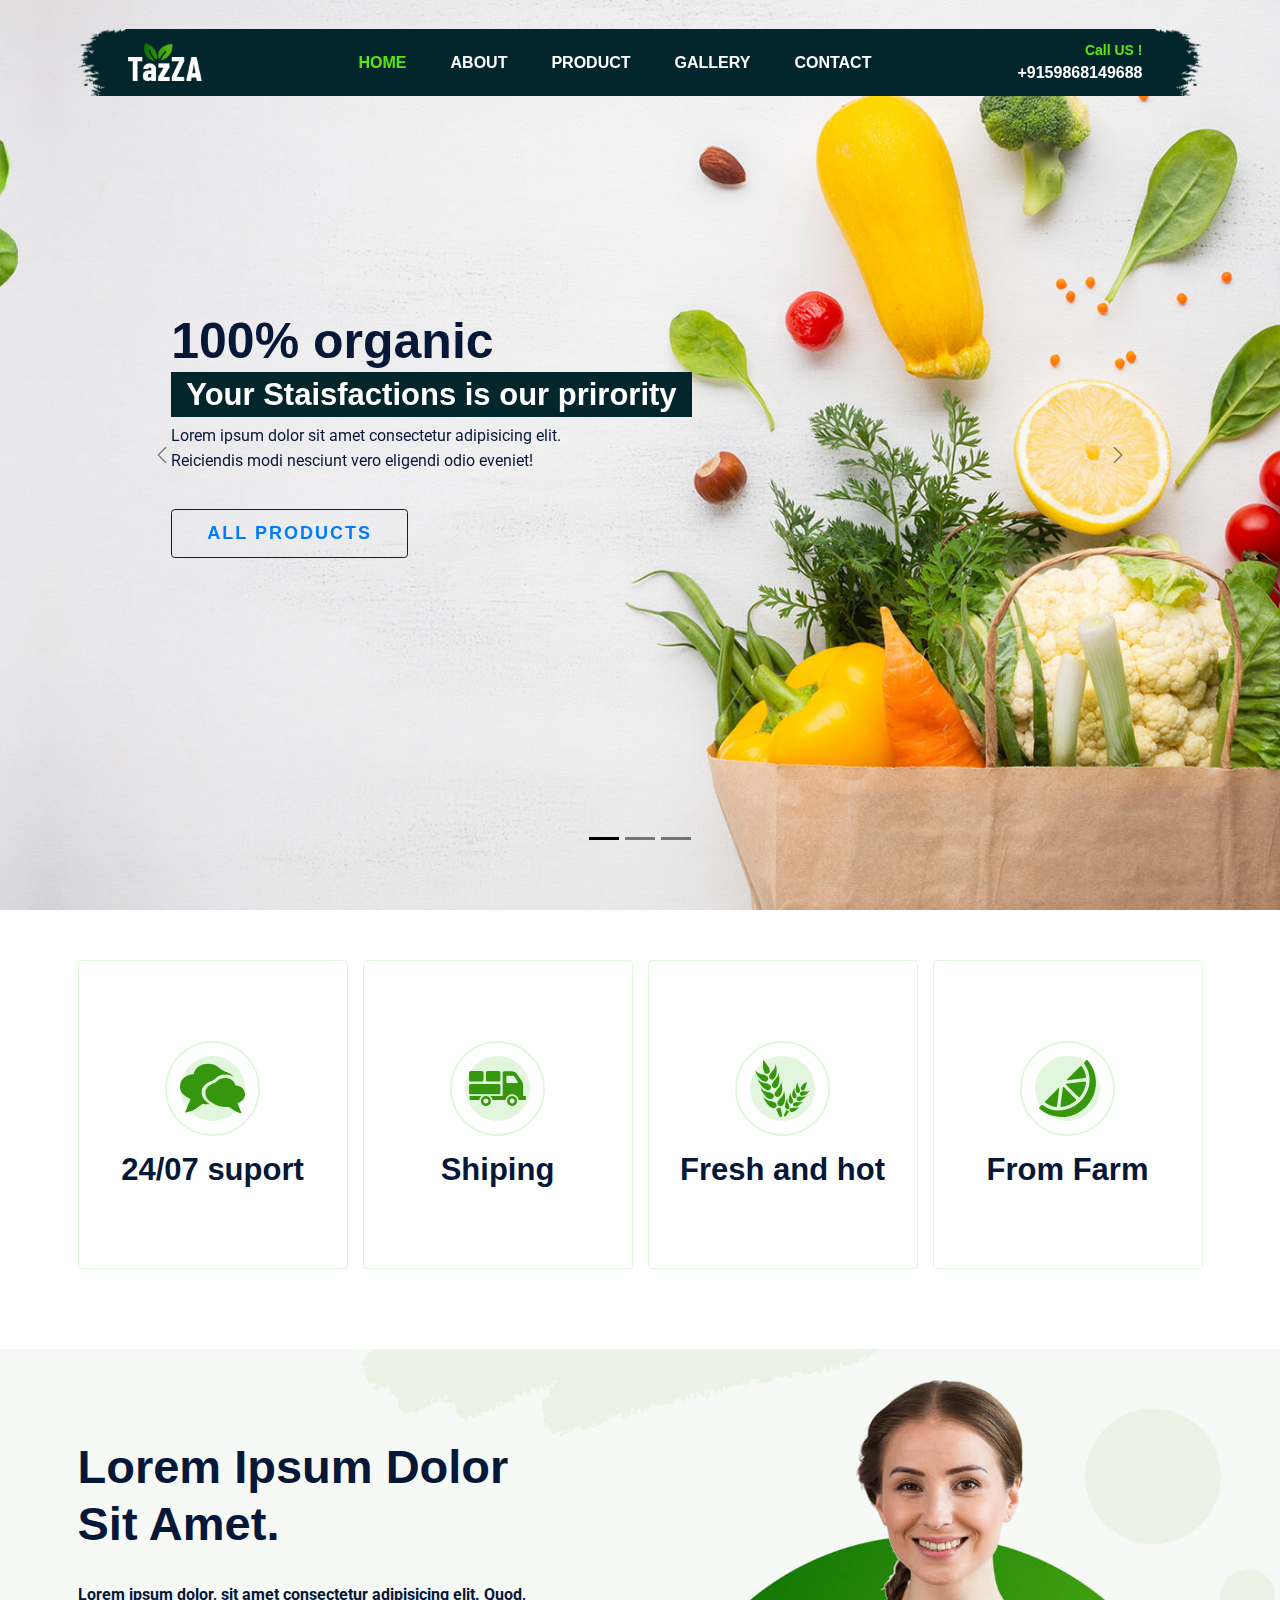
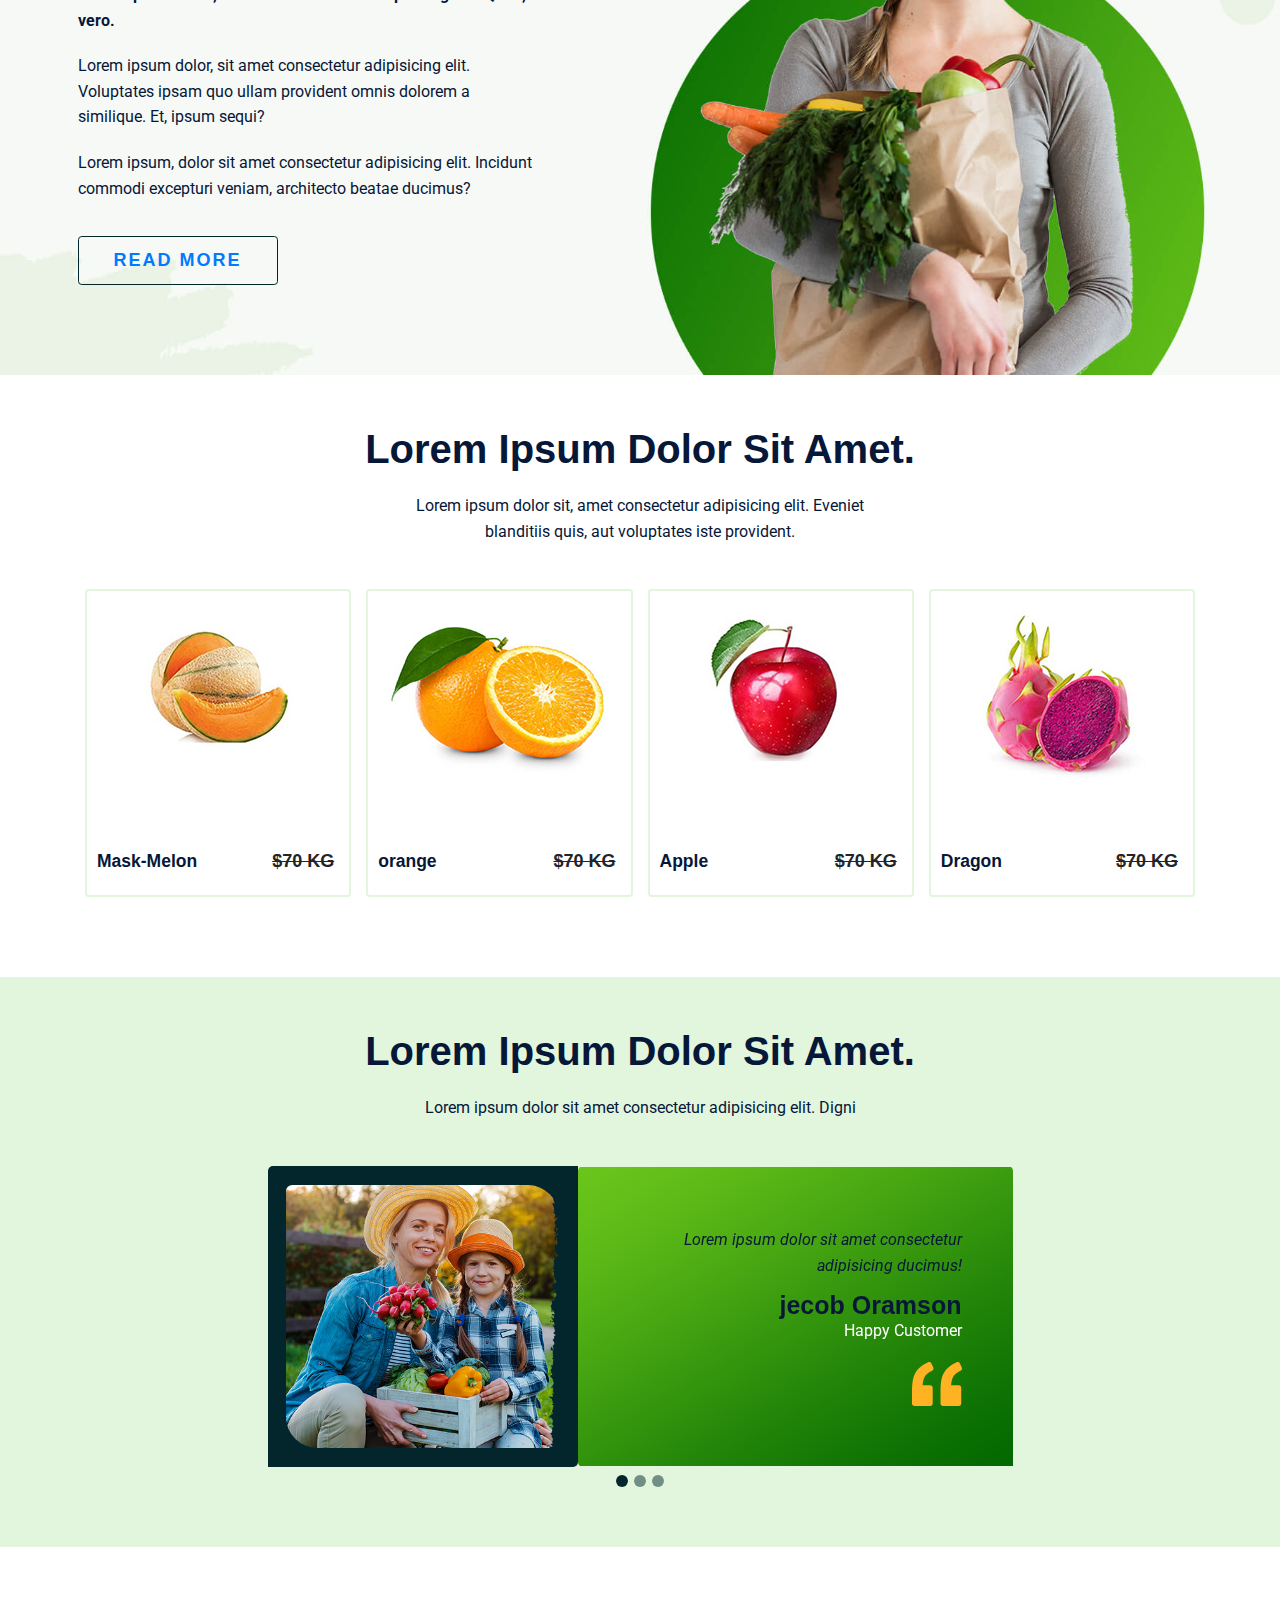
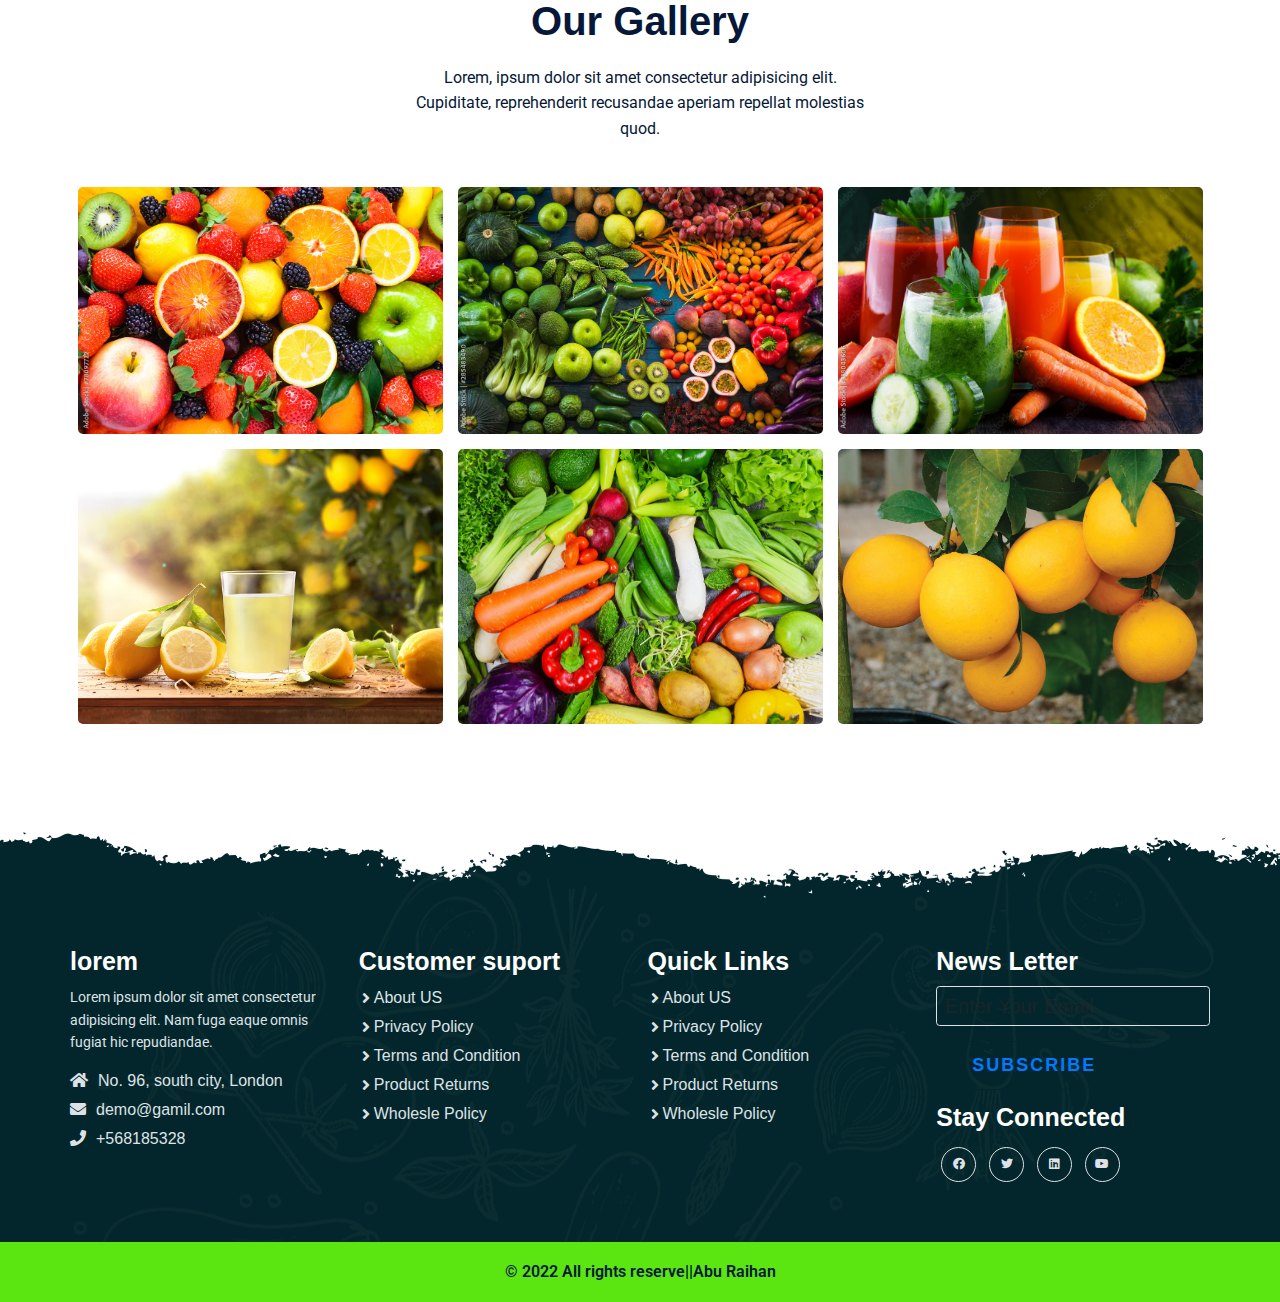
<file: index.html>
<!DOCTYPE html>
<html lang="en">
  <head>
    <meta charset="UTF-8" />
    <meta http-equiv="X-UA-Compatible" content="IE=edge" />
    <meta name="viewport" content="width=device-width, initial-scale=1.0" />
    <title>Vagitable Gardern webpage Design Bootstrap 5</title>
    <link rel="shortcut icon" href="./images/logo.png" type="image/x-icon" />
    <!-- light Box popup -->
    <link rel="stylesheet" href="CSS/lightbox.css" />
    <!-- Bootstrap 5 CDN -->
    <link
      rel="stylesheet"
      href="https://cdn.jsdelivr.net/npm/bootstrap@5.0.1/dist/css/bootstrap.min.css"
    />
    <!-- fontawosome cdn -->
    <link
      rel="stylesheet"
      href="https://cdnjs.cloudflare.com/ajax/libs/font-awesome/5.15.4/css/all.min.css"
    />
    <!-- style.css -->
    <link rel="stylesheet" href="CSS/Main.css" />
    <link rel="stylesheet" href="CSS/responsive-style.css" />
  </head>
  <body>
    <!-- Navbar section start -->
    <header id="full_nav">
      <div class="header">
        <div class="container">
          <nav class="navbar navbar-expand-lg">
            <a class="navbar-brand" href="#"
              ><img src="./images/logo.png" alt="logo"
            /></a>
            <button
              class="navbar-toggler"
              type="button"
              data-bs-toggle="collapse"
              data-bs-target="#navbarNav"
              aria-controls="navbarNav"
              aria-expanded="false"
              aria-label="Toggle navigation"
            >
              <!-- <span class="navbar-toggler-icon"></span> -->
              <i class="fas fa-stream navbar-toggler-icon"></i>
            </button>
            <div class="collapse navbar-collapse" id="navbarNav">
              <ul class="navbar-nav mx-auto">
                <li class="nav-item">
                  <a
                    class="nav-link active"
                    aria-current="page"
                    href="./index.html"
                    >Home</a
                  >
                </li>
                <li class="nav-item">
                  <a class="nav-link" href="About.html">About</a>
                </li>
                <li class="nav-item">
                  <a class="nav-link" href="Product.html">Product</a>
                </li>
                <li class="nav-item">
                  <a class="nav-link" href="Gallery.html">Gallery</a>
                </li>
                <li class="nav-item">
                  <a class="nav-link" href="Contact.html">Contact</a>
                </li>
              </ul>
              <div class="header_right">
                <div class="text-lg-end">
                  <span>Call US !</span>
                  <span class="phone_number">+9159868149688</span>
                </div>
              </div>
            </div>
          </nav>
        </div>
      </div>
    </header>
    <!-- Navbar section Exit -->
    <!-- banner section start -->
    <section class="banner_section">
      <div class="container">
        <div
          id="carouselExampleDark"
          class="carousel carousel-dark slide"
          data-bs-ride="carousel"
        >
          <div class="carousel-indicators">
            <button
              type="button"
              data-bs-target="#carouselExampleDark"
              data-bs-slide-to="0"
              class="active"
              aria-current="true"
              aria-label="Slide 1"
            ></button>
            <button
              type="button"
              data-bs-target="#carouselExampleDark"
              data-bs-slide-to="1"
              aria-label="Slide 2"
            ></button>
            <button
              type="button"
              data-bs-target="#carouselExampleDark"
              data-bs-slide-to="2"
              aria-label="Slide 3"
            ></button>
          </div>
          <div class="carousel-inner">
            <div class="carousel-item active">
              <div class="carousel-caption ms-5 ps-5">
                <div class="banner-content">
                  <h1>100% organic</h1>
                  <h3>Your Staisfactions is our prirority</h3>
                  <p>
                    Lorem ipsum dolor sit amet consectetur adipisicing elit.
                    Reiciendis modi nesciunt vero eligendi odio eveniet!
                  </p>
                  <a href="Product.html" class="btn main-btn">All Products</a>
                </div>
              </div>
            </div>
            <div class="carousel-item" data-bs-interval="2000">
              <div class="carousel-caption ms-5 ps-5">
                <div class="banner-content">
                  <h1>Fastest Delivery!</h1>
                  <h3>We have our own tranpotaions</h3>
                  <p>
                    Lorem ipsum dolor sit amet consectetur adipisicing elit.
                    Reiciendis modi nesciunt vero eligendi odio eveniet!
                  </p>
                  <a href="Product.html" class="btn main-btn">All Products</a>
                </div>
              </div>
            </div>
            <div class="carousel-item">
              <div class="carousel-caption ms-5 ps-5">
                <div class="banner-content">
                  <h1>Feel Free to contact us</h1>
                  <h3>You wll be our happiest customer</h3>
                  <p>
                    Lorem ipsum dolor sit amet consectetur adipisicing elit.
                    Reiciendis modi nesciunt vero eligendi odio eveniet!
                  </p>
                  <a href="Product.html" class="btn main-btn">All Products</a>
                </div>
              </div>
            </div>
          </div>
          <button
            class="carousel-control-prev"
            type="button"
            data-bs-target="#carouselExampleDark"
            data-bs-slide="prev"
          >
            <span
              class="carousel-control-prev-icon text-danger"
              aria-hidden="true"
            ></span>
            <span class="visually-hidden">Previous</span>
          </button>
          <button
            class="carousel-control-next"
            type="button"
            data-bs-target="#carouselExampleDark"
            data-bs-slide="next"
          >
            <span class="carousel-control-next-icon" aria-hidden="true"></span>
            <span class="visually-hidden">Next</span>
          </button>
        </div>
      </div>
    </section>
    <!-- banner section exit -->
    <!-- feature secton start -->
    <section class="feature_section">
      <div class="container">
        <div class="row">
          <div class="col-6 col-lg-3 mb-5">
            <div class="card features-box">
              <div class="text-center">
                <div class="features-icon-border">
                  <div class="features-icon">
                    <img
                      src="./images//feature-icon/ui-chat.svg"
                      alt="features icons"
                    />
                  </div>
                </div>
                <div class="features-text">
                  <h3>24/07 suport</h3>
                </div>
              </div>
            </div>
          </div>
          <div class="col-6 col-lg-3 mb-5">
            <div class="card features-box">
              <div class="text-center">
                <div class="features-icon-border">
                  <div class="features-icon">
                    <img
                      src="./images//feature-icon/truck-loaded.svg"
                      alt="features icons"
                    />
                  </div>
                </div>
                <div class="features-text">
                  <h3>Shiping</h3>
                </div>
              </div>
            </div>
          </div>
          <div class="col-6 col-lg-3 mb-5">
            <div class="card features-box">
              <div class="text-center">
                <div class="features-icon-border">
                  <div class="features-icon">
                    <img
                      src="./images//feature-icon/wheat.svg"
                      alt="features icons"
                    />
                  </div>
                </div>
                <div class="features-text">
                  <h3>Fresh and hot</h3>
                </div>
              </div>
            </div>
          </div>
          <div class="col-6 col-lg-3 mb-5">
            <div class="card features-box">
              <div class="text-center">
                <div class="features-icon-border">
                  <div class="features-icon">
                    <img
                      src="./images//feature-icon/lemon.svg"
                      alt="features icons"
                    />
                  </div>
                </div>
                <div class="features-text">
                  <h3>From Farm</h3>
                </div>
              </div>
            </div>
          </div>
        </div>
      </div>
    </section>
    <!-- feature secton end -->
    <!-- About Section start -->
    <section class="landing_about_section">
      <div class="container">
        <div class="row align-items-center">
          <div class="col-xl-5 col-lg-6 col-sm-8">
            <div class="about-content">
              <h2>Lorem ipsum dolor sit amet.</h2>
              <div class="about-details">
                <p class="fw-bold">
                  Lorem ipsum dolor, sit amet consectetur adipisicing elit.
                  Quod, vero.
                </p>
                <p>
                  Lorem ipsum dolor, sit amet consectetur adipisicing elit.
                  Voluptates ipsam quo ullam provident omnis dolorem a
                  similique. Et, ipsum sequi?
                </p>
                <p>
                  Lorem ipsum, dolor sit amet consectetur adipisicing elit.
                  Incidunt commodi excepturi veniam, architecto beatae ducimus?
                </p>
                <a href="about.html" class="btn main-btn">Read More</a>
              </div>
            </div>
          </div>
        </div>
      </div>
    </section>

    <!-- About Section End -->

    <!-- Landing Product seciton  -->
    <section class="landing_product_section">
      <div class="container">
        <div class="row justify-content-center">
          <div class="col-12 text-center pb-5">
            <h2 class="section-title">Lorem ipsum dolor sit amet.</h2>
            <p class="section-subtitle">
              Lorem ipsum dolor sit, amet consectetur adipisicing elit. Eveniet
              blanditiis quis, aut voluptates iste provident.
            </p>
          </div>
        </div>
        <div class="row mx-0">
          <div class="col-lg-3 col-sm-6 mb-5">
            <div class="card product-card">
              <div class="product-img">
                <img
                  src="./images/products/product-1.jpg"
                  alt=""
                  class="img-fluid"
                />
              </div>
              <div class="d-flex align-items-center justify-content-between">
                <h3 class="fs-3">Mask-Melon</h3>
                <span class="text-dark">$70 kg</span>
              </div>
              <div class="product-detail">
                <a href="#" class="btn main-btn">View Product</a>
              </div>
            </div>
          </div>
          <div class="col-lg-3 col-sm-6 mb-5">
            <div class="card product-card">
              <div class="product-img">
                <img
                  src="./images/products/product-2.jpg"
                  alt=""
                  class="img-fluid"
                />
              </div>
              <div class="d-flex align-items-center justify-content-between">
                <h3 class="fs-3">orange</h3>
                <span class="text-dark">$70 kg</span>
              </div>
              <div class="product-detail">
                <a href="#" class="btn main-btn">View Product</a>
              </div>
            </div>
          </div>
          <div class="col-lg-3 col-sm-6 mb-5">
            <div class="card product-card">
              <div class="product-img">
                <img
                  src="./images/products/product-3.jpg"
                  alt=""
                  class="img-fluid"
                />
              </div>
              <div class="d-flex align-items-center justify-content-between">
                <h4 class="fs-3">Apple</h4>
                <span class="text-dark">$70 kg</span>
              </div>
              <div class="product-detail">
                <a href="#" class="btn main-btn">View Product</a>
              </div>
            </div>
          </div>
          <div class="col-lg-3 col-sm-6 mb-5">
            <div class="card product-card">
              <div class="product-img">
                <img
                  src="./images/products/product-4.jpg"
                  alt=""
                  class="img-fluid"
                />
              </div>
              <div class="d-flex align-items-center justify-content-between">
                <h3 class="fs-3">Dragon</h3>
                <span class="text-dark">$70 kg</span>
              </div>
              <div class="product-detail">
                <a href="#" class="btn main-btn">View Product</a>
              </div>
            </div>
          </div>
        </div>
      </div>
    </section>
    <!-- testimonal section -->
    <section class="testimonial-section">
      <div class="container">
        <div class="row pb-5">
          <div class="col-12 text-center">
            <h2 class="section-title">Lorem ipsum dolor sit amet.</h2>
            <p class="section-subtitle">
              Lorem ipsum dolor sit amet consectetur adipisicing elit. Digni
            </p>
          </div>
        </div>
        <div class="row justify-content-center">
          <div class="col-xl-8 col-md-10">
            <div
              id="carouselExampleIndicators"
              class="carousel slide"
              data-bs-ride="carousel"
            >
              <div class="carousel-indicators">
                <button
                  type="button"
                  data-bs-target="#carouselExampleIndicators"
                  data-bs-slide-to="0"
                  class="active"
                  aria-current="true"
                  aria-label="Slide 1"
                ></button>
                <button
                  type="button"
                  data-bs-target="#carouselExampleIndicators"
                  data-bs-slide-to="1"
                  aria-label="Slide 2"
                ></button>
                <button
                  type="button"
                  data-bs-target="#carouselExampleIndicators"
                  data-bs-slide-to="2"
                  aria-label="Slide 3"
                ></button>
              </div>
              <div class="carousel-inner">
                <div class="carousel-item active">
                  <div class="d-sm-flex">
                    <div class="profile-box col-sm=5">
                      <img
                        src="./images/testimonial/testimonial-1.png"
                        alt=""
                        class="img-fluid"
                      />
                    </div>
                    <div class="card col-sm-7">
                      <div class="desc-box">
                        <p class="fst-italic">
                          Lorem ipsum dolor sit amet consectetur adipisicing
                          ducimus!
                        </p>
                        <div class="my-4">
                          <h4>jecob Oramson</h4>
                          <p class="m-0 text-white">Happy Customer</p>
                        </div>
                        <img
                          src="./images/testimonial/qoutes.svg"
                          alt=""
                          class="float-end"
                        />
                      </div>
                    </div>
                  </div>
                </div>
                <div class="carousel-item">
                  <div class="d-sm-flex">
                    <div class="profile-box col-sm=5">
                      <img
                        src="./images/testimonial/testimonial-1.png"
                        alt=""
                        class="img-fluid"
                      />
                    </div>
                    <div class="card col-sm-7">
                      <div class="desc-box">
                        <p class="fst-italic">
                          Lorem ipsum dolor sit, amet consectetur adipisicing
                        </p>
                        <div class="my-4">
                          <h4>jecob Oramson</h4>
                          <p class="m-0 text-white">Happy Customer</p>
                        </div>
                        <img
                          src="./images/testimonial/qoutes.svg"
                          alt=""
                          class="float-end"
                        />
                      </div>
                    </div>
                  </div>
                </div>
                <div class="carousel-item">
                  <div class="d-sm-flex">
                    <div class="profile-box col-sm=5">
                      <img
                        src="./images/testimonial/testimonial-1.png"
                        alt=""
                        class="img-fluid"
                      />
                    </div>
                    <div class="card col-sm-7">
                      <div class="desc-box">
                        <p class="fst-italic">
                          Lorem ipsum dolor sit, amet consectetur adipisicing
                          elit. Dicta libero odit
                        </p>
                        <div class="my-4">
                          <h4>jecob Oramson</h4>
                          <p class="m-0 text-white">Happy Customer</p>
                        </div>
                        <img
                          src="./images/testimonial/qoutes.svg"
                          alt=""
                          class="float-end"
                        />
                      </div>
                    </div>
                  </div>
                </div>
              </div>
            </div>
          </div>
        </div>
      </div>
    </section>
    <!-- testimonal section -->
    <!-- gallery section start -->

    <section class="gallery_section">
      <div class="container">
        <div class="row">
          <div class="col-12 text-center pb-5">
            <h2 class="section-title">Our Gallery</h2>
            <p class="section-subtitle">
              Lorem, ipsum dolor sit amet consectetur adipisicing elit.
              Cupiditate, reprehenderit recusandae aperiam repellat molestias
              quod.
            </p>
          </div>
          <div class="col-sm-6 col-lg-4 mb-4">
            <a
              href="./images/gallery/g-1.jpg"
              data-lightbox="image"
              data-title="lemon"
              ><img
                src="./images/gallery/g-1.jpg"
                alt=""
                class="img-fluid rounded-3"
            /></a>
          </div>
          <div class="col-sm-6 col-lg-4 mb-4">
            <a
              href="./images/gallery/g-2.jpg"
              data-lightbox="image"
              data-title="lemon"
              ><img
                src="./images/gallery/g-2.jpg"
                alt=""
                class="img-fluid rounded-3"
            /></a>
          </div>
          <div class="col-sm-6 col-lg-4 mb-4">
            <a
              href="./images/gallery/g-3.jpg"
              data-lightbox="image"
              data-title="lemon"
              ><img
                src="./images/gallery/g-3.jpg"
                alt=""
                class="img-fluid rounded-3"
            /></a>
          </div>
          <div class="col-sm-6 col-lg-4 mb-4">
            <a
              href="./images/gallery/g-4.jpg"
              data-lightbox="image"
              data-title="lemon"
              ><img
                src="./images/gallery/g-4.jpg"
                alt=""
                class="img-fluid rounded-3"
            /></a>
          </div>
          <div class="col-sm-6 col-lg-4 mb-4">
            <a
              href="./images/gallery/g-5.jpg"
              data-lightbox="image"
              data-title="lemon"
              ><img
                src="./images/gallery/g-5.jpg"
                alt=""
                class="img-fluid rounded-3"
            /></a>
          </div>
          <div class="col-sm-6 col-lg-4 mb-4">
            <a
              href="./images/gallery/g-6.jpg"
              data-lightbox="image"
              data-title="lemon"
              ><img
                src="./images/gallery/g-6.jpg"
                alt=""
                class="img-fluid rounded-3"
            /></a>
          </div>
        </div>
      </div>
    </section>

    <!-- gallery section End -->
    <!-- footer section start  -->
    <section class="footer-wrapper mt-3 mb-md-0">
      <div class="container px-5 px-lg-0">
        <div class="row">
          <div class="col-lg-3 col-sm-6 mb-5 mb-lg-0">
            <h5>lorem</h5>
            <p class="mb-4 ps-0 company-details">
              Lorem ipsum dolor sit amet consectetur adipisicing elit. Nam fuga
              eaque omnis fugiat hic repudiandae.
            </p>
            <div class="contact-info">
              <ul class="list-unstyled">
                <li>
                  <a href="#"
                    ><i class="fa fa-home me-3"></i>No. 96, south city,
                    London</a
                  >
                </li>
                <li>
                  <a href="#"
                    ><i class="fa fa-envelope me-3"></i>demo@gamil.com</a
                  >
                </li>
                <li>
                  <a href="#"><i class="fa fa-phone me-3"></i>+568185328</a>
                </li>
              </ul>
            </div>
          </div>
          <div class="col-lg-3 col-sm-6 mb-5 mb-lg-0">
            <h5>Customer suport</h5>
            <ul class="link-widget p-0">
              <li><a href="#">About US</a></li>
              <li><a href="#">Privacy Policy</a></li>
              <li><a href="#">Terms and Condition</a></li>
              <li><a href="#">Product Returns</a></li>
              <li><a href="#">Wholesle Policy</a></li>
            </ul>
          </div>
          <div class="col-lg-3 col-sm-6 mb-5 mb-lg-0">
            <h5>Quick Links</h5>
            <ul class="link-widget p-0">
              <li><a href="#">About US</a></li>
              <li><a href="#">Privacy Policy</a></li>
              <li><a href="#">Terms and Condition</a></li>
              <li><a href="#">Product Returns</a></li>
              <li><a href="#">Wholesle Policy</a></li>
            </ul>
          </div>
          <div class="col-lg-3 col-sm-6 mb-5 mb-lg-0">
            <h5>News Letter</h5>
            <div class="form-group mb-4">
              <input
                type="email"
                class="form-control bg-transparent"
                placeholder="Enter Your Email"
              />
              <button type="submit" class="btn main-btn">Subscribe</button>
            </div>
            <h5>Stay Connected</h5>
            <ul class="social-network d-flex align-items-center p-0">
              <li>
                <a href="#"><i class="fab fa-facebook"></i></a>
                <a href="#"><i class="fab fa-twitter"></i></a>
                <a href="#"><i class="fab fa-linkedin"></i></a>
                <a href="#"><i class="fab fa-youtube"></i></a>
              </li>
            </ul>
          </div>
        </div>
      </div>
      <div class="container-fluid copyright-section">
        <p>&copy; 2022 All rights reserve||Abu Raihan</p>
      </div>
    </section>
    <!-- footer section End -->
    <!-- jQuery cdn -->
    <script src="https://code.jquery.com/jquery-3.6.0.min.js"></script>
    <!-- light box js -->
    <script src="JS/lightbox.js"></script>
    <!-- bootstrap cdn -->
    <script
      src="https://cdn.jsdelivr.net/npm/@popperjs/core@2.9.2/dist/umd/popper.min.js"
      integrity="sha384-IQsoLXl5PILFhosVNubq5LC7Qb9DXgDA9i+tQ8Zj3iwWAwPtgFTxbJ8NT4GN1R8p"
      crossorigin="anonymous"
    ></script>
    <script
      src="https://cdn.jsdelivr.net/npm/bootstrap@5.0.2/dist/js/bootstrap.min.js"
      integrity="sha384-cVKIPhGWiC2Al4u+LWgxfKTRIcfu0JTxR+EQDz/bgldoEyl4H0zUF0QKbrJ0EcQF"
      crossorigin="anonymous"
    ></script>
    <!-- custom js -->
    <script src="JS/Main.js"></script>
  </body>
</html>
</file>
<file: CSS/Main.css>
@import url(https://fonts.googleapis.com/css?family=Roboto:100,100italic,300,300italic,regular,italic,500,500italic,700,700italic,900,900italic);
@import url(https://fonts.googleapis.com/css?family=Barlow+Condensed:100,100italic,200,200italic,300,300italic,regular,italic,500,500italic,600,600italic,700,700italic,800,800italic,900,900italic);

*,
*::before,
*::after {
  -webkit-box-sizing: border-box;
  -moz-box-sizing: border-box;
  box-sizing: border-box;
  margin: 0;
  padding: 0;
  text-decoration: none;
  outline: none;
}
:root {
  --bg-white: #fff;
  --bg-dark-color: #03262c;
  --primary-text: #061738;
  --secondary-color: #5be511;
  --dark-color: #03262c;
  --light-color: #e2f6de;
  --text-white: #fff;
  --text-gray: #dee2e6;
  --anchor-color: #007aff;
  /* font family */
  --primary-font: "Barlow Confensed", sans-serif;
  --secondary-font: "Roboto", sans-serif;
}
body,
html {
  color: var(--primary-text);
  font-size: 10px;
  font-weight: 400;
  font-family: var(--primary-font);
  scroll-behavior: smooth;
  line-height: 1.5;
}
h1,
h2,
h3,
h4,
h5,
h6,
p {
  margin: 0;
}
h1 {
  font-size: 5rem;
  font-weight: 600;
  line-height: 1.4;
  color: var(--primary-text);
}
h2 {
  color: var(--primary-text);
  font-size: 4.7rem;
  font-weight: 600;
  display: inline-block;
  text-transform: capitalize;
  line-height: 1.2;
  margin-bottom: 2rem;
}
h3 {
  color: var(--text-white);
  font-size: 3.1rem;
  line-height: 1.2;
  font-weight: 700;
}
h4 {
  font-size: 2.5rem;
  font-weight: 700;
  line-height: 1;
  color: var(--primary-text);
}
h5 {
  font-size: 1.8rem;
  font-weight: 600;
  line-height: 1;
  color: var(--primary-text);
}
p {
  font-size: 1.6rem;
  line-height: 1.6;
  margin-top: 1rem;
  color: var(--primary-text);
  font-family: var(--secondary-font);
}
embed,
iframe,
img,
object {
  max-width: 100%;
}
ul {
  margin: 0;
  padding: 0;
  list-style: none;
}
a,
a:active,
a:focus,
a:hover,
button {
  text-decoration: none;
  outline: 0;
}
li a {
  color: var(--text-white);
}
a:hover,
button:hover {
  -webkit-transition: all 0.3s ease-in;
  -o-transition: all 0.3s ease-in;
  -moz-transition: all 0.3s ease-in;
  transition: all 0.3s ease-in;
}
::-webkit-scrollbar {
  width: 10px;
}
::-webkit-scrollbar-track {
  background: var(--bg-white);
}
::-webkit-scrollbar-thumb {
  background: var(--secondary-color);
}
.main-btn {
  position: relative;
  color: var(--anchor-color);
  border: 1px solid var(--bg-dark-color);
  z-index: 1;
  overflow: hidden;
  text-transform: uppercase;
  padding: 1rem 3.5rem;
  font-weight: 600;
  font-size: 1.8rem;
  margin-top: 1.5rem;
  letter-spacing: 0.2rem;
  transition: all 0.3s;
}
.main-btn::before {
  content: "";
  width: 0%;
  height: 100%;
  left: 0;
  top: 0;
  position: absolute;
  background: linear-gradient(to right, #0f7404, #5cb917);
  text-align: center;
  transition: 0.5s;
  z-index: -1;
}
.main-btn:hover::before {
  width: 100%;
}

section {
  padding: 5rem 0;
}
.section-title {
  font-size: 4rem;
  font-weight: 600;
  color: var(--primary-text);
  text-transform: capitalize;
  margin-bottom: 2rem;
}
.section-subtitle {
  font-size: 1.6rem;
  font-weight: 400;
  color: var(--primary-text);
  font-family: var(--secondary-font);
  max-width: 40%;
  margin: auto;
  margin-bottom: 1.5rem;
}
.about .banner_section,
.product .banner_section,
.gallery .banner_section,
.contact .banner_section,
.error .banner_section {
  background: url("../images/banner-slide/top-banner.jpg");
  background-repeat: no-repeat;
  background-position: center;
  background-size: cover;
  padding-top: 17rem;
  padding-bottom: 10rem;
  min-height: auto;
}

/* navbar css start */
.header {
  position: absolute;
  width: 100%;
  top: 2rem;
  left: 0;
  z-index: 2;
}
.header .navbar {
  background: url(../images/header-bg.png);
  background-repeat: no-repeat;
  background-position: center;
  background-size: contain;
  padding: 2rem 5rem;
}
.header .navbar-brand {
  width: 7.5rem;
  margin-top: -0.1rem;
}
.header .navbar-nav .nav-link {
  color: var(--text-white);
  text-transform: uppercase;
  font-size: 1.6rem;
  font-weight: 600;
  padding: 0.5rem 2rem;
  margin: 0 0.2rem;
  font-family: var(--primary-font);
}
.header .navbar-nav .nav-link:hover,
.header .navbar-nav .nav-link.active {
  color: var(--secondary-color);
}

.header .navbar-toggler {
  color: var(--text-white);
  font-size: 2rem;
  height: 2.7rem;
  padding: 0;
}
.header .navbar-toggler:focus {
  outline: none;
  box-shadow: none;
}
.header .header_right span {
  color: var(--secondary-color);
  display: block;
  font-weight: 700;
  font-size: 1.4rem;
  margin-right: 1rem;
}
.header .header_right .phone_number {
  color: var(--text-white);
  font-size: 1.6rem;
}

.header-scrolled {
  position: fixed;
  top: -0.4rem;
  left: 0;
  right: 0;
  width: 100%;
  max-width: 1320px;
  margin: auto;
  z-index: 999;
  transition: 0.3s all ease-in-out;
}

/* navbar css end */
/* banner pat start */
.banner_section {
  background: url(../images/banner-slide/Banner-1.jpg);
  background-size: cover;
  background-position: center;
  background-repeat: no-repeat;
  min-height: 90vh;
}
.banner_section .carousel-item {
  padding: 3rem 0;
  height: 90vh;
}
.banner_section .carousel-caption {
  top: 30%;
  bottom: 0;
  left: 3%;
  right: 0;
  text-align: left;
  width: 100%;
}
.banner_section .carousel-caption h3 {
  padding: 0.5rem 1.5rem;
  background-color: var(--dark-color);
  display: inline;
}
.banner_section .carousel-caption p {
  max-width: 40rem;
  margin-bottom: 2rem;
}
.banner-content {
  margin: 0 auto;
}

/* banner pat end */
/* ======================== */
/* features start */
.feature_section .features-box {
  background-color: transparent;
  border: 0.15rem solid var(--light-color);
  padding: 8rem 0;
  transition: all 0.3s ease-in;
}
.feature_section .features-icon-border {
  background-color: transparent;
  border-radius: 50%;
  border: 0.2rem solid var(--light-color);
  padding: 1.3rem;
  display: inline-block;
}
.feature_section .features-icon {
  height: 6.5rem;
  width: 6.5rem;
  background-color: var(--light-color);
  margin: auto;
  border-radius: 50%;
  display: flex;
  align-items: center;
  justify-content: center;
}
.feature_section .features-box h3 {
  margin-top: 1.5rem;
  color: var(--primary-text);
}
.feature_section .features-box:hover {
  background-color: var(--bg-dark-color);
  border-color: var(--bg-dark-color);
}
.feature_section .features-box:hover h3 {
  color: var(--text-white);
}
.feature_section .features-box:hover .features-icon-border {
  border-color: var(--secondary-color);
}
/* features end */
/* =========================== */
/* landign about section  */
.landing_about_section {
  background: url("../images/about/about-banner.jpg");
  background-size: cover;
  background-repeat: no-repeat;
  background-position: center;
  padding: 9rem 0;
}
.landing_about_section p {
  color: var(--primary-text);
  margin-bottom: 2rem;
}
/* landign about section end */
/* ================================= */
/* lanndign prodcut */
.landing_product_section .product-card {
  position: relative;
  overflow: hidden;
  cursor: pointer;
  border: 0.2rem solid var(--light-color);
  padding: 2rem 1rem;
  transition: all 0.3s;
}
.landing_product_section .product-card .product-img {
  margin-bottom: 7rem;
  text-align: center;
}
.landing_product_section .product-card h3 {
  color: var(--primary-text);
}
.landing_product_section .product-card span {
  font-size: 1.8rem;
  font-weight: 800;
  text-transform: uppercase;
  color: var(--secondary-color);
  margin-right: 0.5rem;

  text-decoration: line-through;
  transition: all 0.3s;
}

.landing_product_section .product-card .product-detail {
  position: absolute;
  bottom: -22rem;
  right: 0;
  left: 0;
  text-align: center;
  padding: 5rem 1rem;
  background-color: var(--dark-color);
  transition: all 0.5s ease;
  overflow: hidden;
}
.landing_product_section .product-card:hover .product-detail {
  bottom: 0;
}
/* lanndign prodcut */
/* ================ */

/* test,pmoa; */
.testimonial-section {
  background-color: var(--light-color);
  padding-bottom: 8rem;
}
.testimonial-section .carousel-indicators {
  margin-bottom: -30px;
}
.testimonial-section .carousel-indicators button {
  background-color: var(--dark-color);
  width: 1.2rem;
  height: 1.2rem;
  border-radius: 50%;
}

.testimonial-section .card {
  background: url("../images/testimonial/testimonial-bg.png");
  background-size: cover;
  background-repeat: no-repeat;
  background-position: center;
  text-align: right;
  padding: 5rem 5rem 5rem 0;
  border-radius: 0.5rem 0.5rem 0;
  border: 0.1rem solid transparent;
}
.testimonial-section .profile-box {
  padding: 1.875rem;
  background-color: var(--dark-color);
  border-radius: 0.5rem 0 0.5rem;
}
.testimonial-section .profile-box img {
  border-radius: 0.625rem 3.125rem;
  width: 100%;
  height: 100%;
  object-fit: cover;
}
.testimonial-section .desc-box {
  padding-left: 2.5rem;
}
/* test,pmoa; */
/* ===================================== */

/* gallery section */
.gallery_section img {
  width: 100%;
  height: 100%;
  object-fit: cover;
}
/* gallery section end */
/* ================ */
/* footer section */
.footer-wrapper {
  background: url("../images/footer-bg/footer_bg.png");
  background-position: top center;
  padding-top: 15rem;
  padding-bottom: 0;
}
.footer-wrapper h5 {
  color: var(--text-white);
  font-size: 2.5rem;
  margin-bottom: 1.25rem;
}
.footer-wrapper ul li {
  margin-bottom: 0.5rem;
  list-style: none;
}
.footer-wrapper .company-details {
  font-size: 1.4rem;
}
.footer-wrapper .contact-info li a {
  color: var(--text-gray);
  font-size: 1.6rem;
}
.footer-wrapper .link-widget li a,
.footer-wrapper p {
  color: var(--text-gray);
  font-size: 1.6rem;
  padding-left: 1.5rem;
  position: relative;
  transition: all 0.3s ease-out 0s;
}
.footer-wrapper .link-widget li a:before {
  content: "\f105";
  font-family: "Font Awesome 5 Free";
  position: absolute;
  font-weight: 900;
  left: 0.3rem;
  top: 50%;
  transform: translateY(-50%);
}
.footer-wrapper .link-widget li a:hover {
  margin-left: 0.625rem;
  color: var(--secondary-color);
}
.footer-wrapper .social-network a {
  width: 3.5rem;
  height: 3.5rem;
  line-height: 3.2rem;
  margin: 0.5rem;
  display: inline-block;
  border: 0.125rem solid var(--text-gray);
  color: var(--text-gray);
  text-align: center;
  border-radius: 100%;
  transition: all 0.3s cubic-bezier(0.645, 0.045, 0.355, 1);
  font-size: 1.2rem;
}
.footer-wrapper .social-network a:hover {
  background-color: var(--secondary-color);
  border-color: var(--secondary-color);
  color: var(--text-white);
  box-shadow: 0.625rem 0.937rem 0 rgb(0 0 0 0 10%);
  transform: translateY(-0.1875rem);
}
.footer-wrapper .form-control {
  font-size: 2rem;
  color: var(--text-white);
}
.footer-wrapper .form-control:focus {
  outline: none;
  box-shadow: none;
  border-color: var(--secondary-color);
}
.footer-wrapper .copyright-section {
  background-color: var(--secondary-color);
  text-align: center;
  margin-top: 5rem;
}
.footer-wrapper .copyright-section p {
  margin-top: 0;
  padding: 3rem 0;
  line-height: 0;
  color: var(--primary-text);
  font-weight: 600;
}

/* footer section end */
/* ================= About page CSS =========*/

/* about section */
.about_section .about-details p {
  color: var(--primary-text);
}
/* about section */

/* ========= About CSS============= */
/* Prodcut css===== */

.product .product-details p {
  margin-bottom: 1.5rem;
}

/* Prodcut css===== */
.contact .contact-form {
  background-color: var(--light-color);
  padding: 5rem;
  box-shadow: 0 0.2rem 1.5rem rgb(0 0 0 /4%);
}
.contact .contact-form .form-control:focus {
  outline: none;
  box-shadow: none;
}
.contact .contact-form .form-control::placeholder {
  color: var(--primary-text);
}
.contact .contact-form .form-control {
  padding: 1rem 1.5rem;
  border: 0.1rem solid var(--secondary-color);
  color: var(--primary-text);
  font-size: 1.5rem;
  font-weight: 400;
  font-family: var(--secondary-font);
}
.contact .contact-form textarea {
  min-height: 15rem;
}
.contact .contact-form .info-box li {
  position: relative;
  padding-left: 7rem;
  padding-bottom: 3.25rem;
  margin-bottom: 2.9rem;
}
.contact .contact-form .info-box li i {
  position: absolute;
  left: 0;
  top: 1.5rem;
  font-size: 4.5rem;
  line-height: 4.5rem;
  color: var(--primary-text);
}
.contact .contact-form .info-box li i p {
  color: var(--primary-text);
}
.contact .contact-form .info-box li a {
  color: var(--dark-color);
  font-size: 2.5rem;
  font-weight: 400;
  margin-bottom: 0;
  font-family: var(--secondary-font);
}
</file>
<file: CSS/responsive-style.css>
/* // X-Small devices (portrait phones, less than 576px) */
@media (max-width: 575.98px) {
  body,
  html {
    font-size: 7px;
  }
}

/* // Small devices (landscape phones, less than 768px) */
@media (max-width: 767.98px) {
  /* genarel css */
  body,
  html {
    font-size: 8px;
  }
  .section-subtitle {
    max-width: 80%;
  }
  /* banner section */
  .banner_section {
    min-height: 70vh;
  }
  .banner_section .carousel-item {
    height: 70vh;
  }
}

/* // Medium devices (tablets, less than 992px) */
@media (max-width: 991.98px) {
  /* genarell css */
  .about .banner_section,
  .product .banner_section,
  .gallery .banner_section,
  .contact .banner_section {
    padding-top: 12.5rem;
    padding-bottom: 3rem;
  }

  /* navbar css */
  .header .navbar {
    background-size: cover;
    padding: 2rem;
  }
  .header .navbar-nav {
    margin-top: 2rem;
  }
  .header .navbar-nav .nav-link {
    padding: 0.2rem 0.5rem;
    margin-bottom: 1rem;
  }
  .header .header_right span {
    padding: 0.2rem 0.5rem;
  }
}
</file>
